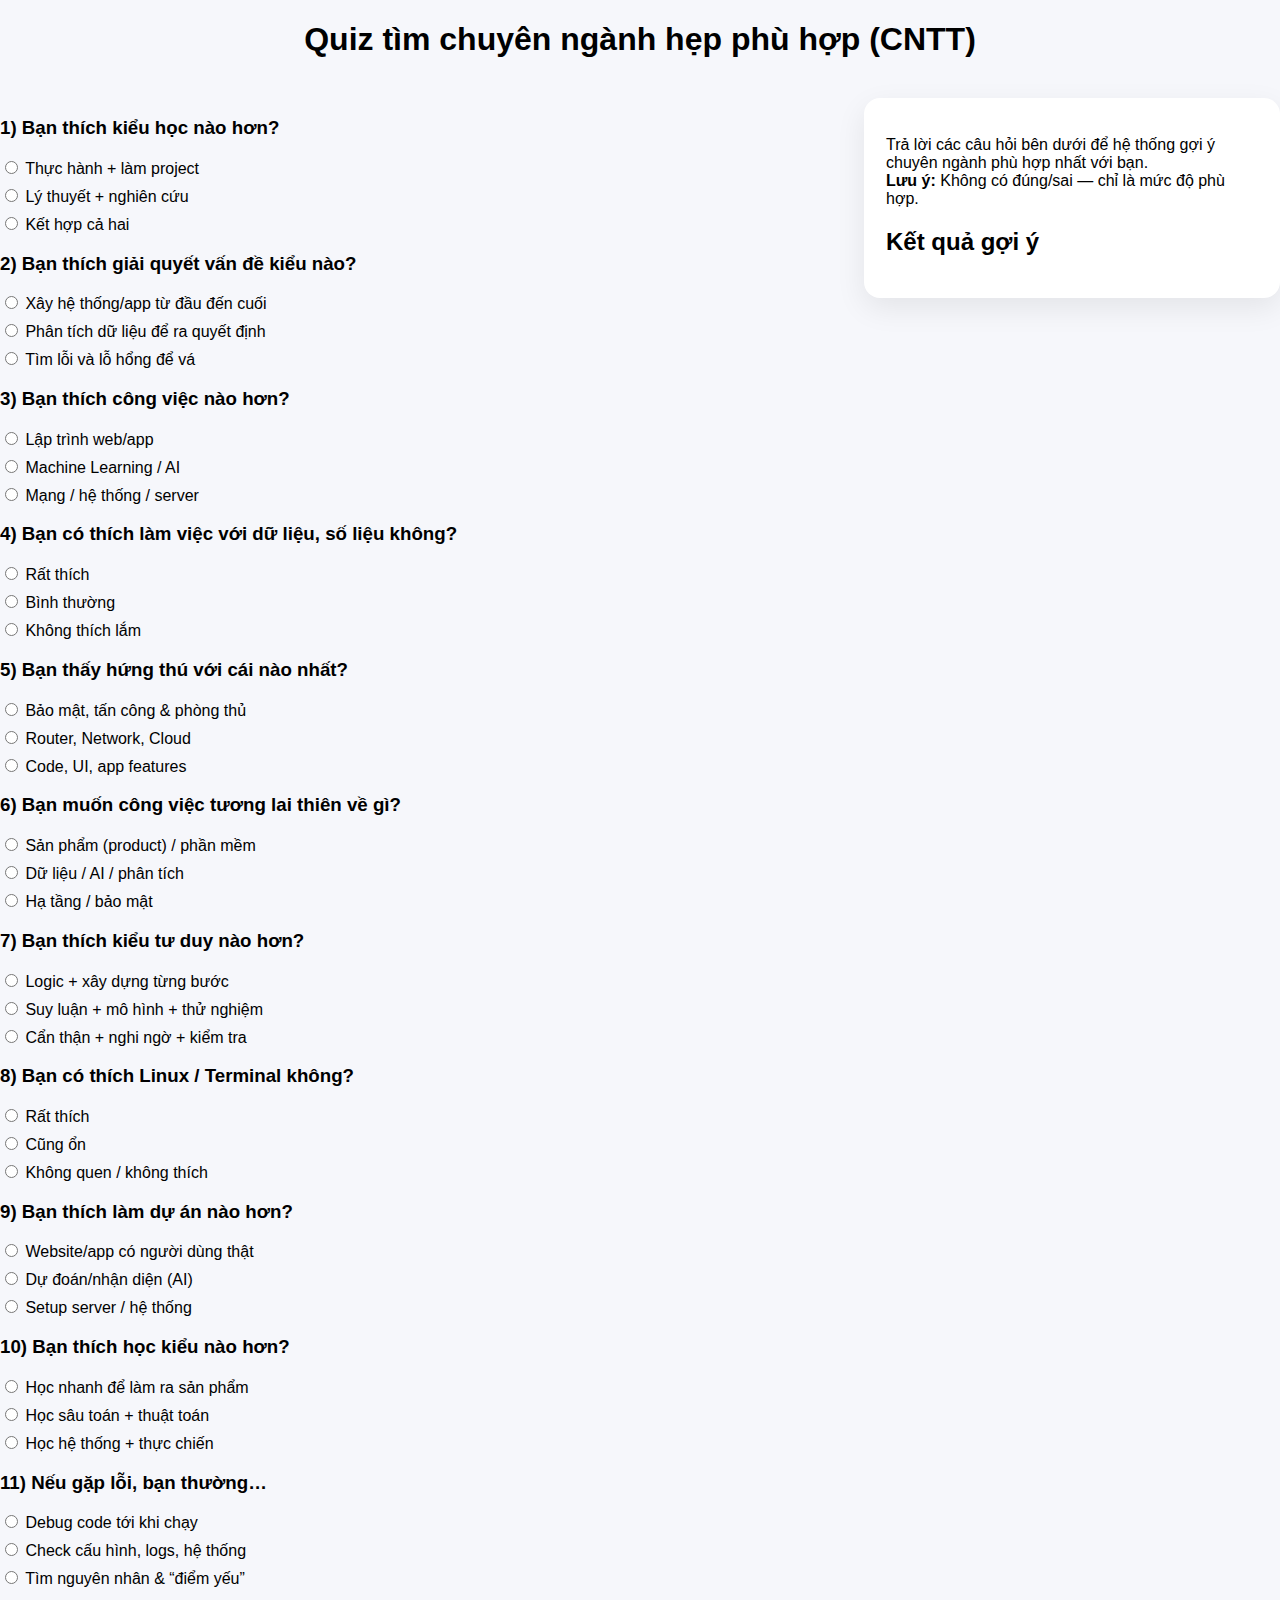
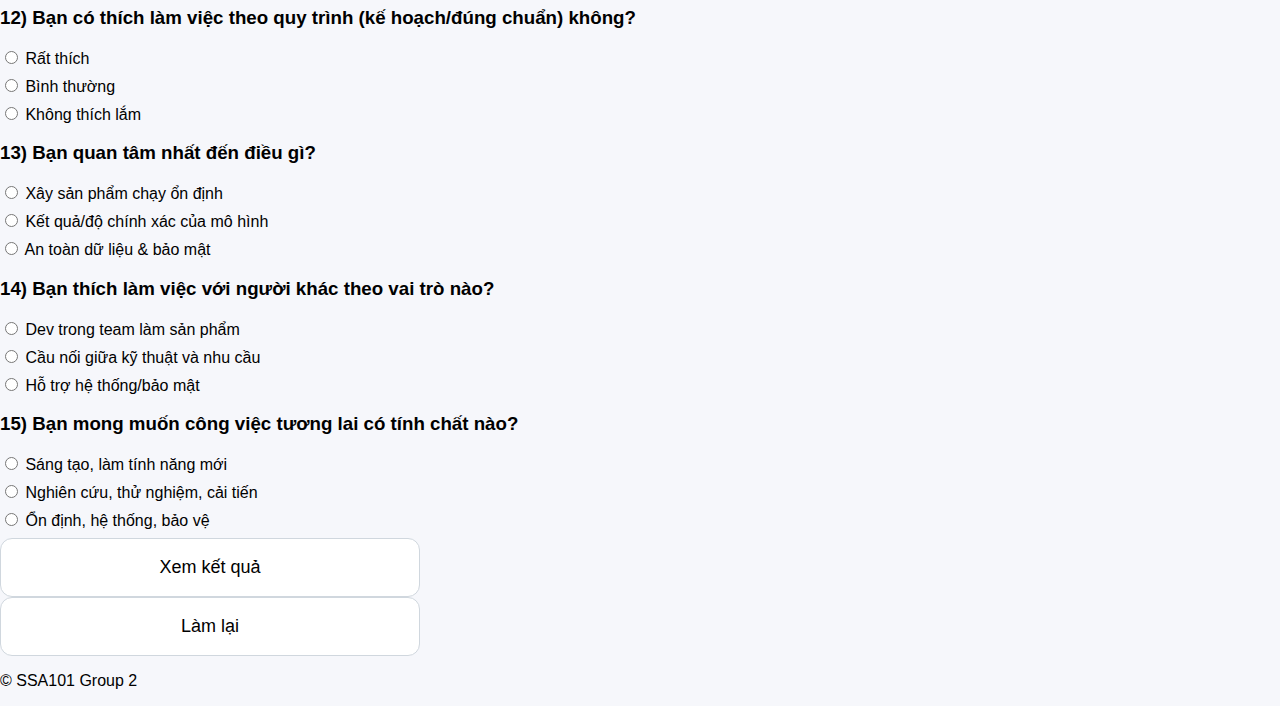
<file: quiz.html>
<!DOCTYPE html>
<html lang="vi">
<head>
  <meta charset="UTF-8" />
  <meta name="viewport" content="width=device-width, initial-scale=1.0"/>
  <title>Quiz định hướng IT</title>
  <link rel="stylesheet" href="style.css" />
</head>

<body>

  <div class="container">

    <div class="topHeader">
      <h1 id="quizTitle">Quiz tìm chuyên ngành hẹp phù hợp (CNTT)</h1>
    </div>

    <div class="pageLayout">

      <div class="leftCol">
        <form id="quizForm">

          <!-- câu hỏi 1 -->
          <div class="qbox">
            <h3>1) Bạn thích kiểu học nào hơn?</h3>
            <label><input type="radio" name="q1" value="se,ai"> Thực hành + làm project</label>
            <label><input type="radio" name="q1" value="ai,sec"> Lý thuyết + nghiên cứu</label>
            <label><input type="radio" name="q1" value="it,net"> Kết hợp cả hai</label>
          </div>

          <!-- câu hỏi 2 -->
          <div class="qbox">
            <h3>2) Bạn thích giải quyết vấn đề kiểu nào?</h3>
            <label><input type="radio" name="q2" value="se"> Xây hệ thống/app từ đầu đến cuối</label>
            <label><input type="radio" name="q2" value="ai"> Phân tích dữ liệu để ra quyết định</label>
            <label><input type="radio" name="q2" value="sec"> Tìm lỗi và lỗ hổng để vá</label>
          </div>

          <!-- câu hỏi 3 -->
          <div class="qbox">
            <h3>3) Bạn thích công việc nào hơn?</h3>
            <label><input type="radio" name="q3" value="se"> Lập trình web/app</label>
            <label><input type="radio" name="q3" value="ai"> Machine Learning / AI</label>
            <label><input type="radio" name="q3" value="net"> Mạng / hệ thống / server</label>
          </div>

          <!-- câu hỏi 4 -->
          <div class="qbox">
            <h3>4) Bạn có thích làm việc với dữ liệu, số liệu không?</h3>
            <label><input type="radio" name="q4" value="ai"> Rất thích</label>
            <label><input type="radio" name="q4" value="it"> Bình thường</label>
            <label><input type="radio" name="q4" value="se"> Không thích lắm</label>
          </div>

          <!-- câu hỏi 5 -->
          <div class="qbox">
            <h3>5) Bạn thấy hứng thú với cái nào nhất?</h3>
            <label><input type="radio" name="q5" value="sec"> Bảo mật, tấn công & phòng thủ</label>
            <label><input type="radio" name="q5" value="net"> Router, Network, Cloud</label>
            <label><input type="radio" name="q5" value="se"> Code, UI, app features</label>
          </div>

          <!-- câu hỏi 6 -->
          <div class="qbox">
            <h3>6) Bạn muốn công việc tương lai thiên về gì?</h3>
            <label><input type="radio" name="q6" value="se"> Sản phẩm (product) / phần mềm</label>
            <label><input type="radio" name="q6" value="ai"> Dữ liệu / AI / phân tích</label>
            <label><input type="radio" name="q6" value="net,sec"> Hạ tầng / bảo mật</label>
          </div>

          <!-- câu hỏi 7 -->
          <div class="qbox">
            <h3>7) Bạn thích kiểu tư duy nào hơn?</h3>
            <label><input type="radio" name="q7" value="se"> Logic + xây dựng từng bước</label>
            <label><input type="radio" name="q7" value="ai"> Suy luận + mô hình + thử nghiệm</label>
            <label><input type="radio" name="q7" value="sec"> Cẩn thận + nghi ngờ + kiểm tra</label>
          </div>

          <!-- câu hỏi 8 -->
          <div class="qbox">
            <h3>8) Bạn có thích Linux / Terminal không?</h3>
            <label><input type="radio" name="q8" value="sec,net"> Rất thích</label>
            <label><input type="radio" name="q8" value="it"> Cũng ổn</label>
            <label><input type="radio" name="q8" value="se"> Không quen / không thích</label>
          </div>

          <!-- câu hỏi 9 -->
          <div class="qbox">
            <h3>9) Bạn thích làm dự án nào hơn?</h3>
            <label><input type="radio" name="q9" value="se"> Website/app có người dùng thật</label>
            <label><input type="radio" name="q9" value="ai"> Dự đoán/nhận diện (AI)</label>
            <label><input type="radio" name="q9" value="net"> Setup server / hệ thống</label>
          </div>

          <!-- câu hỏi 10 -->
          <div class="qbox">
            <h3>10) Bạn thích học kiểu nào hơn?</h3>
            <label><input type="radio" name="q10" value="se"> Học nhanh để làm ra sản phẩm</label>
            <label><input type="radio" name="q10" value="ai"> Học sâu toán + thuật toán</label>
            <label><input type="radio" name="q10" value="net,sec"> Học hệ thống + thực chiến</label>
          </div>

          <!-- câu hỏi 11 -->
          <div class="qbox">
            <h3>11) Nếu gặp lỗi, bạn thường…</h3>
            <label><input type="radio" name="q11" value="se"> Debug code tới khi chạy</label>
            <label><input type="radio" name="q11" value="net"> Check cấu hình, logs, hệ thống</label>
            <label><input type="radio" name="q11" value="sec"> Tìm nguyên nhân & “điểm yếu”</label>
          </div>

          <!-- câu hỏi 12 -->
          <div class="qbox">
            <h3>12) Bạn có thích làm việc theo quy trình (kế hoạch/đúng chuẩn) không?</h3>
            <label><input type="radio" name="q12" value="it"> Rất thích</label>
            <label><input type="radio" name="q12" value="se"> Bình thường</label>
            <label><input type="radio" name="q12" value="ai,sec"> Không thích lắm</label>
          </div>

          <!-- câu hỏi 13 -->
          <div class="qbox">
            <h3>13) Bạn quan tâm nhất đến điều gì?</h3>
            <label><input type="radio" name="q13" value="se"> Xây sản phẩm chạy ổn định</label>
            <label><input type="radio" name="q13" value="ai"> Kết quả/độ chính xác của mô hình</label>
            <label><input type="radio" name="q13" value="sec"> An toàn dữ liệu & bảo mật</label>
          </div>

          <!-- câu hỏi 14 -->
          <div class="qbox">
            <h3>14) Bạn thích làm việc với người khác theo vai trò nào?</h3>
            <label><input type="radio" name="q14" value="se"> Dev trong team làm sản phẩm</label>
            <label><input type="radio" name="q14" value="it"> Cầu nối giữa kỹ thuật và nhu cầu</label>
            <label><input type="radio" name="q14" value="net,sec"> Hỗ trợ hệ thống/bảo mật</label>
          </div>

          <!-- câu hỏi 15 -->
          <div class="qbox">
            <h3>15) Bạn mong muốn công việc tương lai có tính chất nào?</h3>
            <label><input type="radio" name="q15" value="se"> Sáng tạo, làm tính năng mới</label>
            <label><input type="radio" name="q15" value="ai"> Nghiên cứu, thử nghiệm, cải tiến</label>
            <label><input type="radio" name="q15" value="net,sec"> Ổn định, hệ thống, bảo vệ</label>
          </div>

          <div class="actions">
            <button type="submit" class="btn">Xem kết quả</button>
            <button type="button" id="resetBtn" class="btn btn-outline">Làm lại</button>
          </div>
        </form>

        <footer class="footer">
          <p>© SSA101 Group 2</p>
        </footer>
      </div>

      <!-- RIGHT: STICKY DESCRIPTION + RESULT -->
      <div class="rightCol">
        <div class="stickyBox">
          <p class="desc">
            Trả lời các câu hỏi bên dưới để hệ thống gợi ý chuyên ngành phù hợp nhất với bạn.
            <br>
            <b>Lưu ý:</b> Không có đúng/sai — chỉ là mức độ phù hợp.
          </p>

          <div id="resultBox" class="result hidden">
            <h2>Kết quả gợi ý</h2>
            <p id="top1" class="top"></p>
            <p id="top2" class="top2"></p>
            <div id="explain" class="explain"></div>
          </div>
        </div>
      </div>

    </div>
  </div>

  <script>
    // ✅ Change title based on subject chosen from Web1/Web2
    const params = new URLSearchParams(window.location.search);
    const subject = params.get("subject") || "it";

    const quizTitle = document.getElementById("quizTitle");
    if(subject === "se") quizTitle.innerText = "Quiz Kỹ thuật phần mềm";
    else if(subject === "ai") quizTitle.innerText = "Quiz Trí tuệ nhân tạo";
    else if(subject === "ds") quizTitle.innerText = "Quiz Khoa học dữ liệu ứng dụng";
    else if(subject === "sec") quizTitle.innerText = "Quiz An toàn thông tin";
    else quizTitle.innerText = "Quiz tìm chuyên ngành hẹp phù hợp (CNTT)";

    // ✅ Quiz logic
    const form = document.getElementById("quizForm");
    const resultBox = document.getElementById("resultBox");
    const top1 = document.getElementById("top1");
    const top2 = document.getElementById("top2");
    const explain = document.getElementById("explain");
    const resetBtn = document.getElementById("resetBtn");

    const majors = {
      se: { name: "Kỹ thuật phần mềm (Software Engineering)", score: 0, desc: "Hợp với bạn nếu bạn thích code sản phẩm, làm web/app, teamwork và xây tính năng." },
      ai: { name: "Khoa học dữ liệu / AI (Data Science & AI)", score: 0, desc: "Hợp với bạn nếu bạn thích dữ liệu, mô hình, phân tích, ML và học sâu kiến thức." },
      sec:{ name: "An ninh mạng (Cyber Security)", score: 0, desc: "Hợp với bạn nếu bạn thích bảo mật, kiểm tra lỗ hổng, hệ thống và tư duy phòng thủ." },
      net:{ name: "Mạng máy tính / Cloud (Network & Cloud)", score: 0, desc: "Hợp với bạn nếu bạn thích server, hạ tầng, mạng, Linux và vận hành hệ thống." },
      it: { name: "Hệ thống thông tin (Information Systems)", score: 0, desc: "Hợp với bạn nếu bạn thích phân tích yêu cầu, quy trình, quản lý dữ liệu và kết nối giữa kỹ thuật - người dùng." },
    };

    function resetScores() {
      Object.keys(majors).forEach(k => majors[k].score = 0);
    }

    function addPoints(value) {
      const keys = value.split(",").map(s => s.trim()).filter(Boolean);
      keys.forEach(k => {
        if (majors[k]) majors[k].score += 1;
      });
    }

    function getAnsweredCount() {
      const total = 15;
      let answered = 0;
      for (let i = 1; i <= total; i++) {
        const checked = form.querySelector(`input[name="q${i}"]:checked`);
        if (checked) answered++;
      }
      return answered;
    }

    form.addEventListener("submit", function(e) {
      e.preventDefault();

      const answered = getAnsweredCount();
      if (answered < 15) {
        alert("Bạn chưa trả lời hết câu hỏi. Vui lòng trả lời đủ 15 câu nhé!");
        return;
      }

      resetScores();

      for (let i = 1; i <= 15; i++) {
        const checked = form.querySelector(`input[name="q${i}"]:checked`);
        addPoints(checked.value);
      }

      const sorted = Object.keys(majors)
        .map(k => ({ key: k, ...majors[k] }))
        .sort((a, b) => b.score - a.score);

      const first = sorted[0];
      const second = sorted[1];

      top1.innerHTML = `🥇 <b>Phù hợp nhất:</b> ${first.name} — <b>${first.score}</b> điểm`;
      top2.innerHTML = `🥈 <b>Phù hợp thứ 2:</b> ${second.name} — <b>${second.score}</b> điểm`;

      explain.innerHTML = `
        <div class="card">
          <h3>Vì sao bạn hợp với ${first.name}?</h3>
          <p>${first.desc}</p>
        </div>
        <div class="card">
          <h3>Lựa chọn dự phòng: ${second.name}</h3>
          <p>${second.desc}</p>
        </div>
      `;

      resultBox.classList.remove("hidden");
    });

    resetBtn.addEventListener("click", function() {
      form.reset();
      resultBox.classList.add("hidden");
      window.scrollTo({ top: 0, behavior: "smooth" });
    });
  </script>

</body>
</html>
</file>
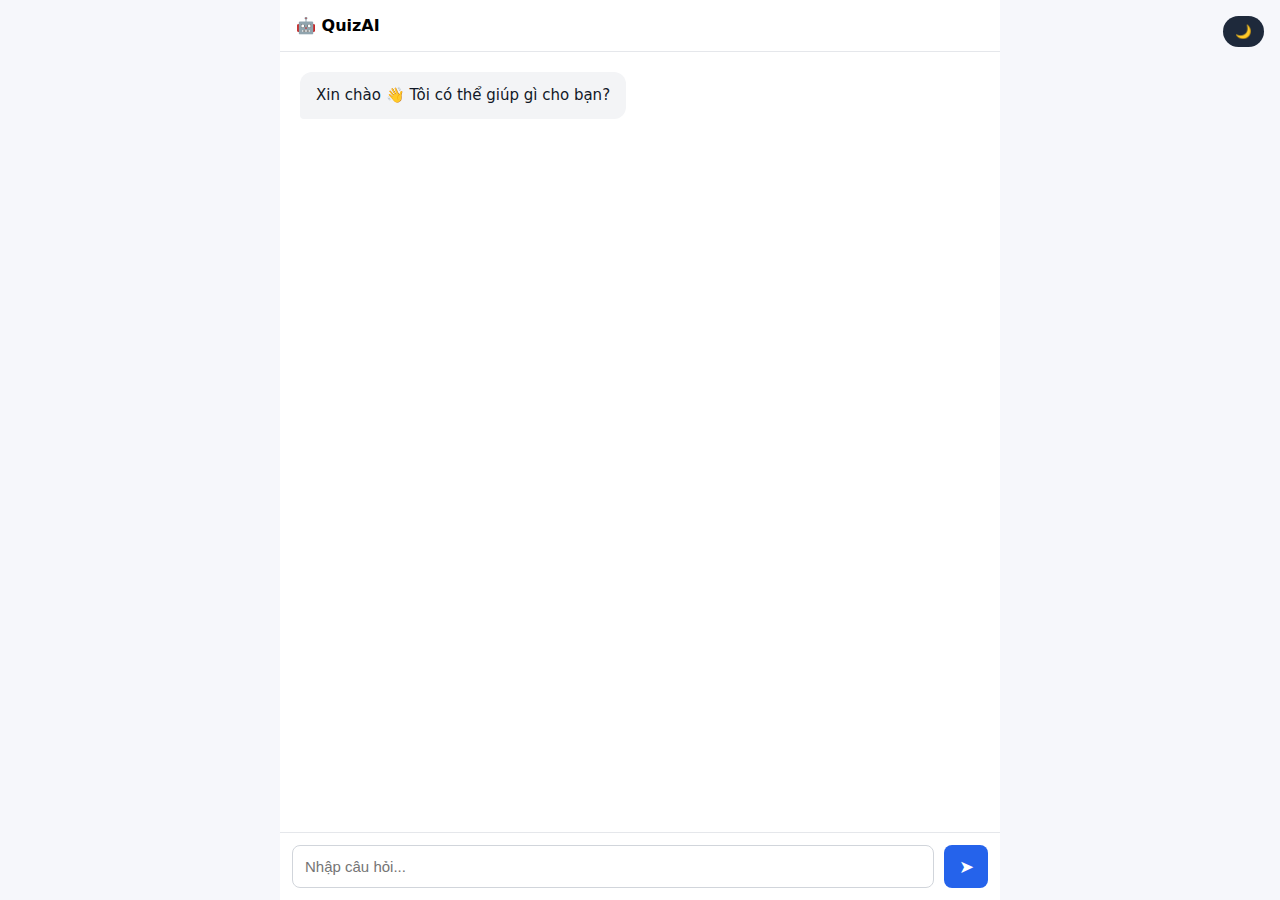
<file: Chat section/career.html>
<!DOCTYPE html>
<html lang="vi">
<head>
  <meta charset="UTF-8" />
  <title>AI Chat</title>
  <link rel="stylesheet" href="chat.css" />
</head>
<body>

<div class="chat-app">
  <!-- HEADER -->
  <header class="chat-header">
    <span>🤖 QuizAI</span>
  </header>

  <!-- CHAT CONTENT -->
  <main class="chat-body" id="chatBody">
    <div class="msg ai">
      <div class="bubble">
        Xin chào 👋 Tôi có thể giúp gì cho bạn?
      </div>
    </div>
  </main>

  <!-- INPUT -->
  <footer class="chat-input">
    <input id="userInput" type="text" placeholder="Nhập câu hỏi..." />
    <button id="sendBtn">➤</button>
  </footer>
</div>
<button id="themeToggle" class="theme-btn">🌙</button>

<script src="chat.js"></script>
</body>
</html>
</file>
<file: style.css>
body {
  font-family: Arial, sans-serif;
  background: #f6f7fb;
  padding: 30px;
  margin: 0;
}

html, body {
  margin: 0;
  padding: 0;
  width: 100%;
  height: 100%;
}

h1 {
  text-align: center;
  margin-bottom: 40px;
}

.container {
  display: flex;
  gap: 20px;
}

body .container {
  display: block;
}

.column {
  background: white;
  border-radius: 10px;
  padding: 15px;
  min-width: 240px;
  box-shadow: 0 4px 10px rgba(0,0,0,0.05);
}

.column-title {
  background: #f97316;
  color: white;
  padding: 12px;
  border-radius: 8px;
  font-weight: bold;
  margin-bottom: 15px;
  text-align: center;
}

.grid {
  display: flex;
  flex-direction: column;
  align-items: center;   /* căn giữa ngang */
  gap: 20px;
  margin-top: 40px;
}

button {
  width: 420px;          /* 👈 chỉnh hẹp / rộng tại đây */
  max-width: 90%;
  padding: 18px 24px;    /* 👈 làm nút bự */
  font-size: 18px;       /* 👈 chữ to */
  border-radius: 12px;
  border: 1px solid #d0d7de;
  background: #fff;
  cursor: pointer;
  transition: all 0.25s ease;

}
button:hover{
  background: #8aef8a;
  transform: translateY(-2px);
}
/* Ngành CNTT – active */
.column.active button {
  background: #2563eb;
  color: white;
}

.column.active button:hover {
  background: #1e40af;
}

/* Ngành khác – disabled */
.column.disabled {
  opacity: 0.5;
}

.column.disabled button {
  background: #e5e7eb;
  cursor: not-allowed;
}

/* Toast thông báo */
#toast {
  position: fixed;
  bottom: 30px;
  left: 50%;
  transform: translateX(-50%);
  background: #111827;
  color: white;
  padding: 12px 20px;
  border-radius: 8px;
  display: none;
}

/* STARTUP OVERLAY */
#startup {
  position: fixed;
  inset: 0;
  background: #0f172a;
  display: flex;
  justify-content: center;
  align-items: center;
  z-index: 9999;

  opacity: 0;
  transition: opacity 1s ease;
}

/* hiện dần */
#startup.show {
  opacity: 1;
}

/* biến mất dần */
#startup.hide {
  opacity: 0;
  pointer-events: none;
}

/* LOGO */
.logo {
  width: 120px;
  animation: spin 1.5s linear infinite;
  filter: drop-shadow(0 0 12px rgba(99,102,241,0.8));
}

/* dừng xoay */
.logo.stop {
  animation: none;              /* tắt animation hẳn */
  transform: rotate(0deg);      /* xoay về ngang */
}

/* XOAY LOGO */
@keyframes spin {
  from { transform: rotate(0deg); }
  to { transform: rotate(360deg); }
}

/*Cho các label một dòng riêng*/
label {
  display: block;
  margin: 8px 0;
}

.topHeader{
  text-align: center;
  margin-bottom: 18px;
}

.pageLayout{
  display: grid;
  grid-template-columns: 2fr 1fr;
  gap: 32px;
  align-items: start;
}

/* cho điện thoại */
@media (max-width: 900px){
  .pageLayout{
    grid-template-columns: 1fr;
  }
  .stickyBox{
    position: static;
  }
}
/* .ai-box {
  background: white;
  padding: 20px;
  border-radius: 12px;
  max-width: 600px;
  margin: auto;
}

textarea {
  width: 100%;
  height: 100px;
  margin-bottom: 10px;
}

#answer {
  margin-top: 15px;
  background: #f1f5f9;
  padding: 12px;
  border-radius: 8px;
  white-space: pre-wrap;
} */

.music-btn {
  position: fixed;
  bottom: 20px;
  right: 20px;
  z-index: 9999;

  background: #1e293b;
  color: white;
  border: none;
  border-radius: 50%;
  width: 50px;
  height: 50px;
  display: flex;

  align-items: center;
  justify-content: center;
  font-size: 28px;
  cursor: pointer;
  transform: none;
  box-shadow: 0 4px 12px rgba(0,0,0,0.25);
  transition: all 0.25s ease;
}

.music-btn:hover {
  background: #334155;
  transform: scale(1.1);
  box-shadow: 0 6px 16px rgba(0,0,0,0.35);
}
.music-btn:active {
  transform: scale(0.95);
}
.music-btn.muted {
  background: #991b1b;
  animation: shake 0.35s ease;
}
@keyframes shake {
  0% { transform: translate(0, 0) rotate(0deg); }
  25% { transform: translate(-2px, 0) rotate(-5deg); }
  50% { transform: translate(2px, 0) rotate(5deg); }
  75% { transform: translate(-2px, 0) rotate(-5deg); }
  100% { transform: translate(0, 0) rotate(0deg); }
}
.music-btn:not(.muted) {
  animation: spin 6s linear infinite;
}

@keyframes spin {
  from { transform: rotate(0deg); }
  to   { transform: rotate(360deg); }
}

/* layout cho quiz.html */
.quiz-container{
  max-width: 1200px;
  margin: 0 auto;
  
}
/* updated sticky box */
.sticky-wrapper{
  position: fixed;
  right: 40px;
  top: 30px;
  width: 320px;
  height: fit-content;
}

.stickyBox{
  background: white;
  padding: 22px;
  border-radius: 16px;
  box-shadow: 0 10px 30px rgba(0,0,0,0.08);
}

.reveal{
  opacity: 0;
  transform: translateY(12px);
  animation: revealUp 0.6s ease forwards;
}

@keyframes revealUp{
  to{
    opacity: 1;
    transform: translateY(0);
  }
}
.delay-1{ animation-delay: 0.2s; }
.delay-2{ animation-delay: 0.45s; }
.delay-3{ animation-delay: 0.7s; }

.explain{
  line-height: 1.6;
  color: #334155;
  animation: fadeText 0.6s ease forwards;
}

@keyframes fadeText{
  from{ opacity: 0; }
  to{ opacity: 1; }
}
</file>
<file: Chat section/chat.css>
* {
  box-sizing: border-box;
}
* {
  transition:
    background-color 0.35s ease,
    color 0.35s ease,
    border-color 0.35s ease;
}

.chat-app,
.chat-header,
.chat-body,
.chat-input,
.bubble {
  transition:
    background-color 0.35s ease,
    color 0.35s ease;
}

body {
  background: #f6f7fb;
}

body.dark {
  background: #0f172a;
}

.chat-app {
  background: white;
}

body.dark .chat-app {
  background: #020617;
}

.theme-btn {
  transition:
    background-color 0.3s ease,
    transform 0.2s ease;
}

.theme-btn:hover {
  transform: scale(1.05);
}

body::after {
  content: "";
  position: fixed;
  inset: 0;
  background: black;
  opacity: 0;
  pointer-events: none;
  transition: opacity 0.3s ease;
}

body.dark::after {
  opacity: 0.15;
}


body {
  margin: 0;
  font-family: system-ui, -apple-system, BlinkMacSystemFont, "Segoe UI";
  background: #f6f7fb;
}

.chat-app {
  max-width: 720px;
  height: 100vh;
  margin: auto;
  background: white;
  display: flex;
  flex-direction: column;
}

/* HEADER */
.chat-header {
  padding: 16px;
  font-weight: 600;
  border-bottom: 1px solid #e5e7eb;
}

/* CHAT BODY */
.chat-body {
  flex: 1;
  padding: 20px;
  overflow-y: auto;
}

/* MESSAGE */
.msg {
  display: flex;
  margin-bottom: 16px;
}

.msg.user {
  justify-content: flex-end;
}

.msg.ai {
  justify-content: flex-start;
}

.bubble {
  max-width: 75%;
  padding: 12px 16px;
  border-radius: 12px;
  line-height: 1.5;
  font-size: 15px;
}

/* USER */
.msg.user .bubble {
  background: #2563eb;
  color: white;
  border-bottom-right-radius: 4px;
}

/* AI */
.msg.ai .bubble {
  background: #f3f4f6;
  color: #111827;
  border-bottom-left-radius: 4px;
}

/* INPUT */
.chat-input {
  display: flex;
  gap: 10px;
  padding: 12px;
  border-top: 1px solid #e5e7eb;
}

.chat-input input {
  flex: 1;
  padding: 12px;
  font-size: 15px;
  border-radius: 8px;
  border: 1px solid #d1d5db;
  outline: none;
}

.chat-input button {
  width: 44px;
  border: none;
  border-radius: 8px;
  background: #2563eb;
  color: white;
  font-size: 18px;
  cursor: pointer;
}

.chat-input button:hover {
  background: #1d4ed8;
}
.theme-btn {
  position: fixed;
  top: 16px;
  right: 16px;
  border: none;
  background: #1e293b;
  color: white;
  padding: 8px 12px;
  border-radius: 999px;
  cursor: pointer;
}
body.dark {
  background: #0f172a;
}
body.dark .chat-app {
  background: #020617;
}
body.dark .chat-header {
  border-bottom: 1px solid #334155;
  color: white;
}
</file>
